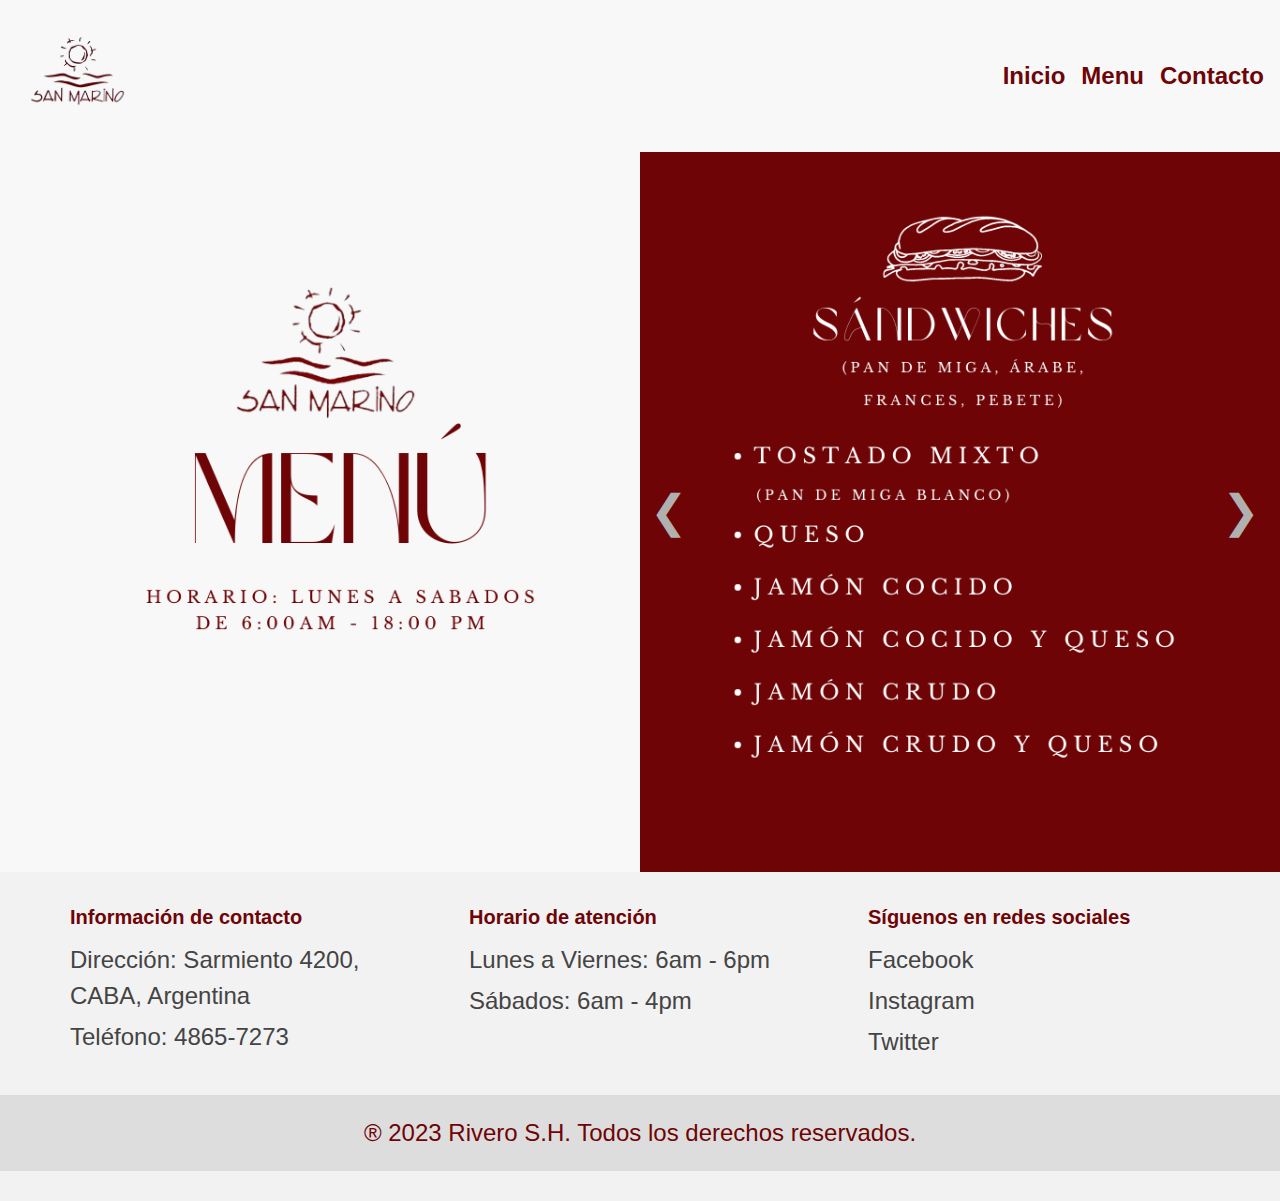
<file: index.html>
<!DOCTYPE html>
<html>
  <script type="text/javascript">
            
    if (screen.width >= 800) {
    document.location = "indexPC.html";
    }else{
      document.location = "indexMOVILE.html";
    }
  </script>
</html>
</file>
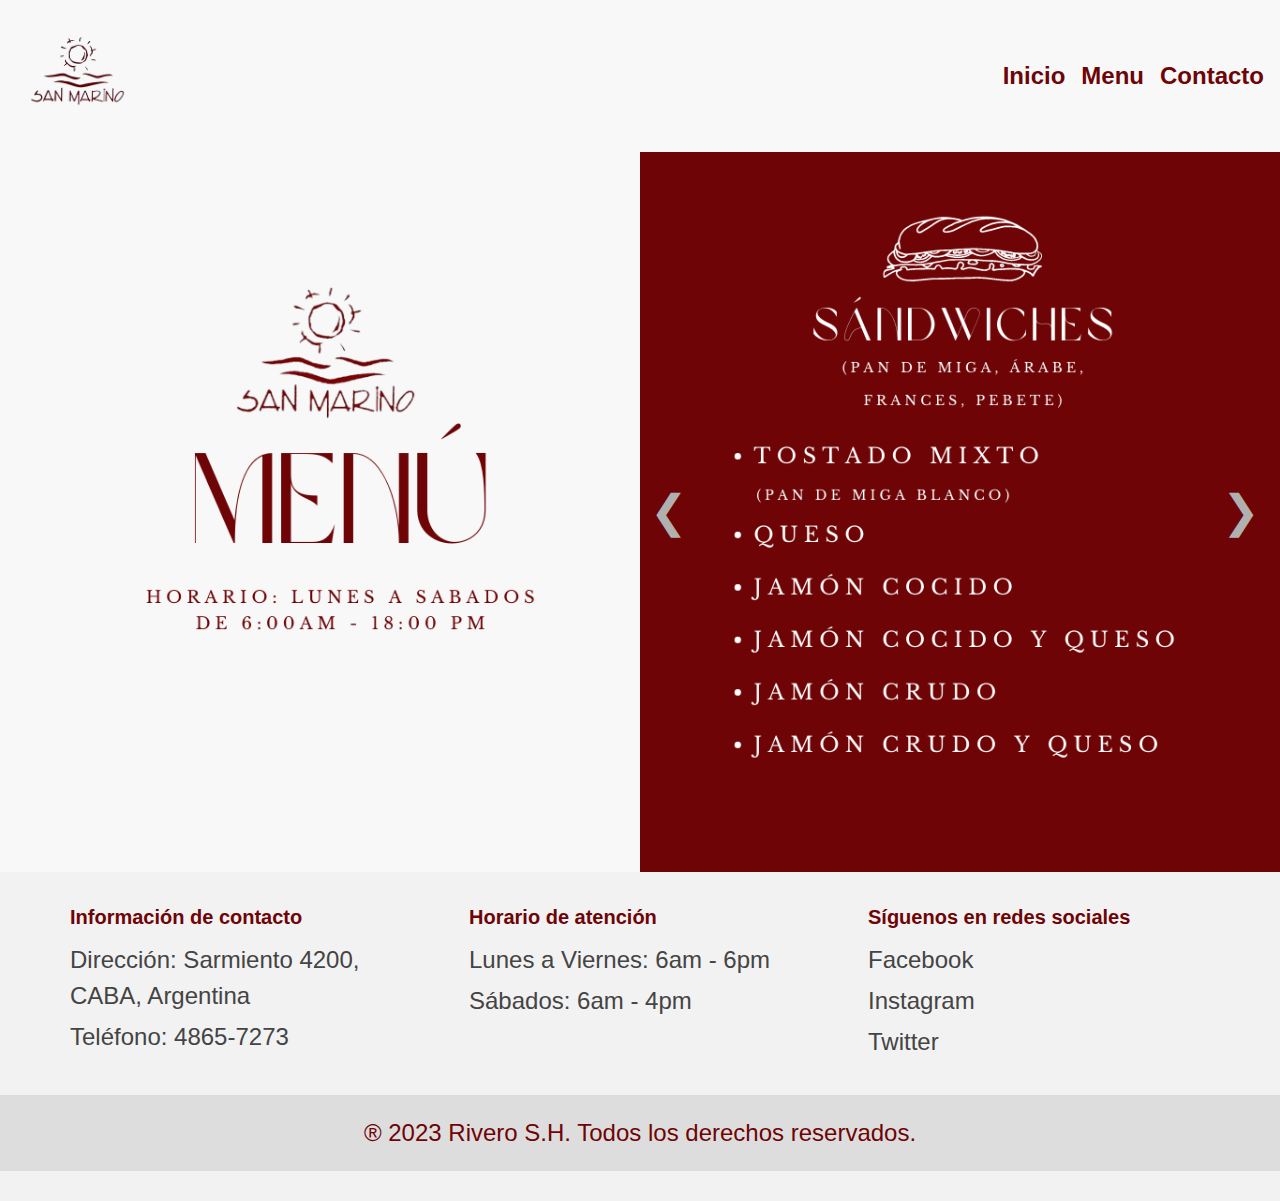
<file: indexMOVILE.html>
<!DOCTYPE html>
<html>
<head>
  <title>San Marino</title>
  <link rel="stylesheet" type="text/css" href="stylesMovile.css"> <!-- Enlace al archivo CSS -->
  <link rel="icon" href="Imagenes/LOGO/IconoPestaña.png">
</head>
<body>
  <script type="text/javascript">
            
    if (screen.width >= 800) {
    document.location = "indexPC.html";
    }
</script>
<header>
  <img src="Imagenes/LOGO/logo.png" alt="Logo" class="logo">
  <nav>
    <div class="menu-icon" onclick="toggleMenu()">
      <div class="line"></div>
      <div class="line"></div>
      <div class="line"></div>
    </div>
      <nav class="menu">
        <ul>
        <li><a href="#">Inicio</a></li> <!-- Opción de navegación: Inicio -->
        <li><a href="#">Menu</a></li> <!-- Opción de navegación: Menú -->
        <li><a href="#">Contacto</a></li> <!-- Opción de navegación: Contacto -->
      </ul>
    </nav>
  </header>

  <section class="carousel">
    <div class="carousel-slide">
      <span class="prev">&#10094;</span>
      <img class="desktop-image" src="Imagenes/PHONE/1.jpg" alt="Imagen 1">
      <img class="desktop-image" src="Imagenes/PHONE/2.jpg" alt="Imagen 2">
      <img class="desktop-image" src="Imagenes/PHONE/3.jpg" alt="Imagen 3">
      <span class="next">&#10095;</span>
    </div>
  </section>  
  <script src="script.js"></script> <!-- Enlace al archivo JavaScript -->
</body>

<footer id="contacto">
  <div class="contenedor">
    <div class="columna">
      <h3>Información de contacto</h3>
      <ul>
        <li>Dirección: Sarmiento 4200, CABA, Argentina</li>
        <li>Teléfono: 4865-7273</li>
        <li>Correo electrónico: info@restaurantexample.com</li>
      </ul>
    </div>
    <div class="columna">
      <h3>Horario de atención</h3>
      <ul>
        <li>Lunes a Viernes: 6am - 6pm</li>
        <li>Sábados: 6am - 4pm</li>
      </ul>
      <h3>Síguenos en redes sociales</h3>
      <ul>
        <li><a href="#">Facebook</a></li>
        <li><a href="https://www.instagram.com/sanmarinocafebar/">Instagram</a></li>
        <li><a href="#">Twitter</a></li>
      </ul>
    </div>
  </div>
  <div class="derechos">® 2023 Rivero S.H. Todos los derechos reservados.</div>
</footer>
</html>
</file>
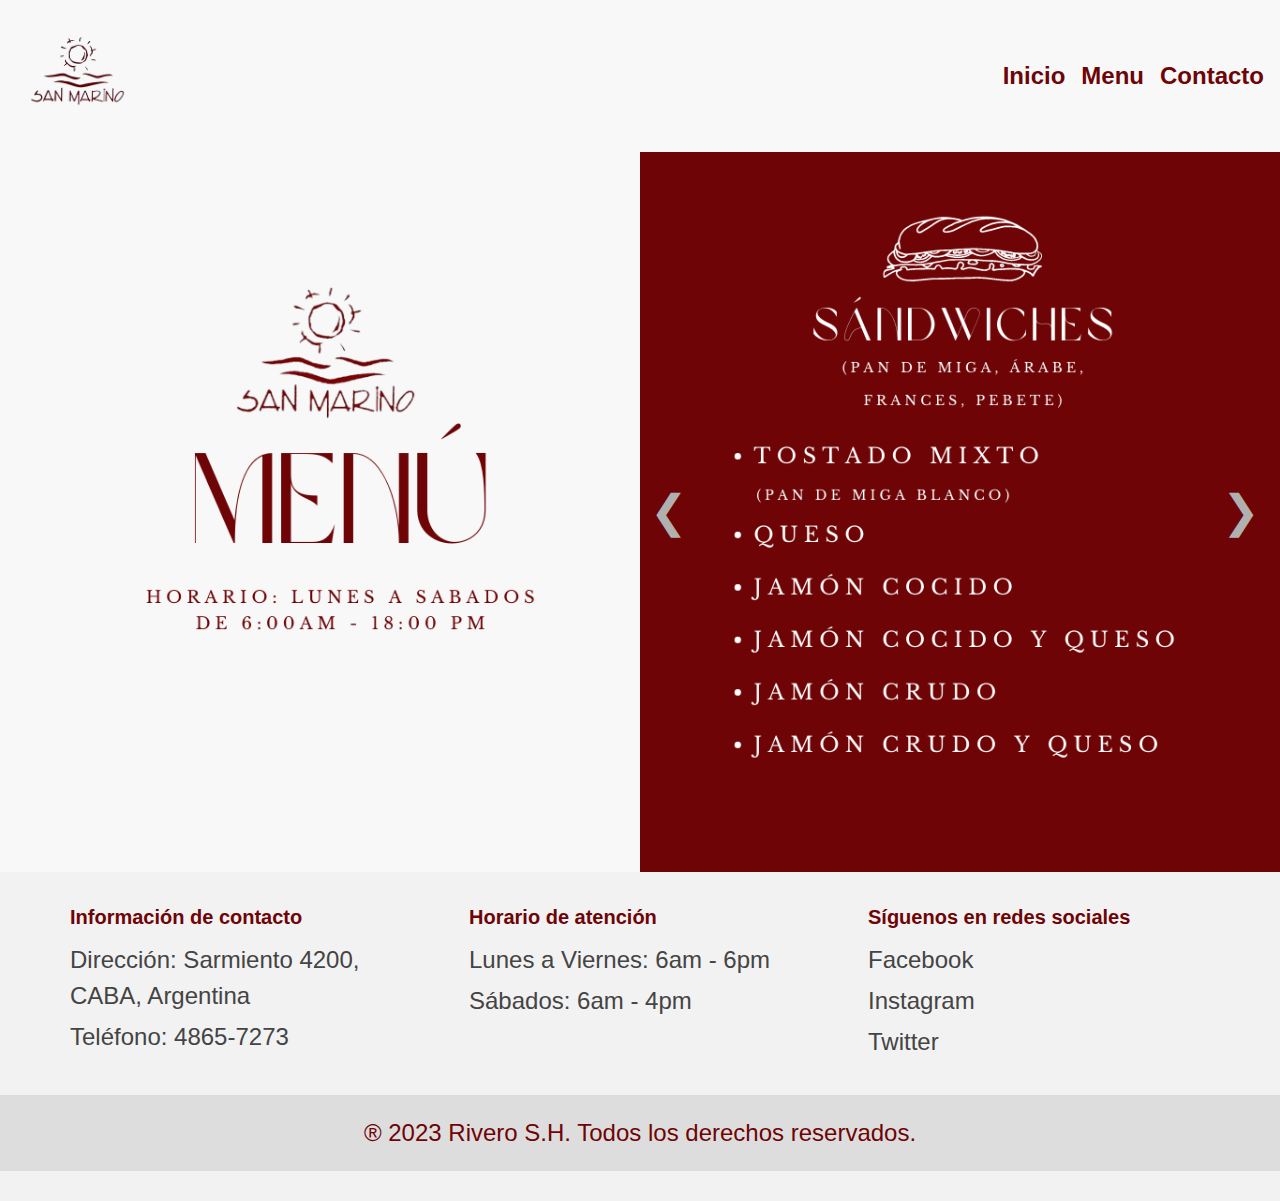
<file: indexPC.html>
<!DOCTYPE html>
<html>
<head>
  <title>San Marino</title>
  <link rel="icon" href="Imagenes/LOGO/IconoPestaña.png">
  <link rel="stylesheet" type="text/css" href="styles.css"> <!-- Enlace al archivo CSS -->
</head>
<body>
  <script type="text/javascript">
            
    if (screen.width <= 800) {
      document.location = "indexMOVILE.html";
    }
</script>
<header>
<img src="Imagenes/LOGO/logo.png" alt="Logo" class="logo">
  <nav>
    <div class="menu-icon" onclick="toggleMenu()">
      <div class="line"></div>
      <div class="line"></div>
      <div class="line"></div>
    </div>
      <nav class="menu">
        <ul>
        <li><a href="#">Inicio</a></li> <!-- Opción de navegación: Inicio -->
        <li><a href="#">Menu</a></li> <!-- Opción de navegación: Menú -->
        <li><a href="#">Contacto</a></li> <!-- Opción de navegación: Contacto -->
      </ul>
    </nav>
  </header>
  <div class="content">
    <div class="carousel-container">
      <section class="carousel">
        <div class="carousel-slide">
          <span class="prev">&#10094;</span>
          <img class="desktop-image" src="Imagenes/PC/4.png" alt="Imagen 1">
          <img class="desktop-image" src="Imagenes/PC/5.png" alt="Imagen 2">
          <img class="desktop-image" src="Imagenes/PC/6.png" alt="Imagen 3">
          <span class="next">&#10095;</span>
        </div>
      </section>
    </div>
  </div>
  <script src="script.js"></script> <!-- Enlace al archivo JavaScript -->
</body>

<footer id="contacto">
  <div class="contenedor">
    <div class="columna">
      <h3>Información de contacto</h3>
      <ul>
        <li>Dirección: Sarmiento 4200, CABA, Argentina</li>
        <li>Teléfono: 4865-7273</li>
                </ul>
    </div>
    <div class="columna">
      <h3>Horario de atención</h3>
      <ul>
        <li>Lunes a Viernes: 6am - 6pm</li>
        <li>Sábados: 6am - 4pm</li>
      </ul>
    </div>
    <div class="columna">
      <h3>Síguenos en redes sociales</h3>
      <ul>
        <li><a href="#">Facebook</a></li>
        <li><a href="https://www.instagram.com/sanmarino_cafebar/">Instagram</a></li>
        <li><a href="#">Twitter</a></li>
      </ul>
    </div>
  </div>
  <div class="derechos">® 2023 Rivero S.H. Todos los derechos reservados.</div>
</footer>
</html>
</file>
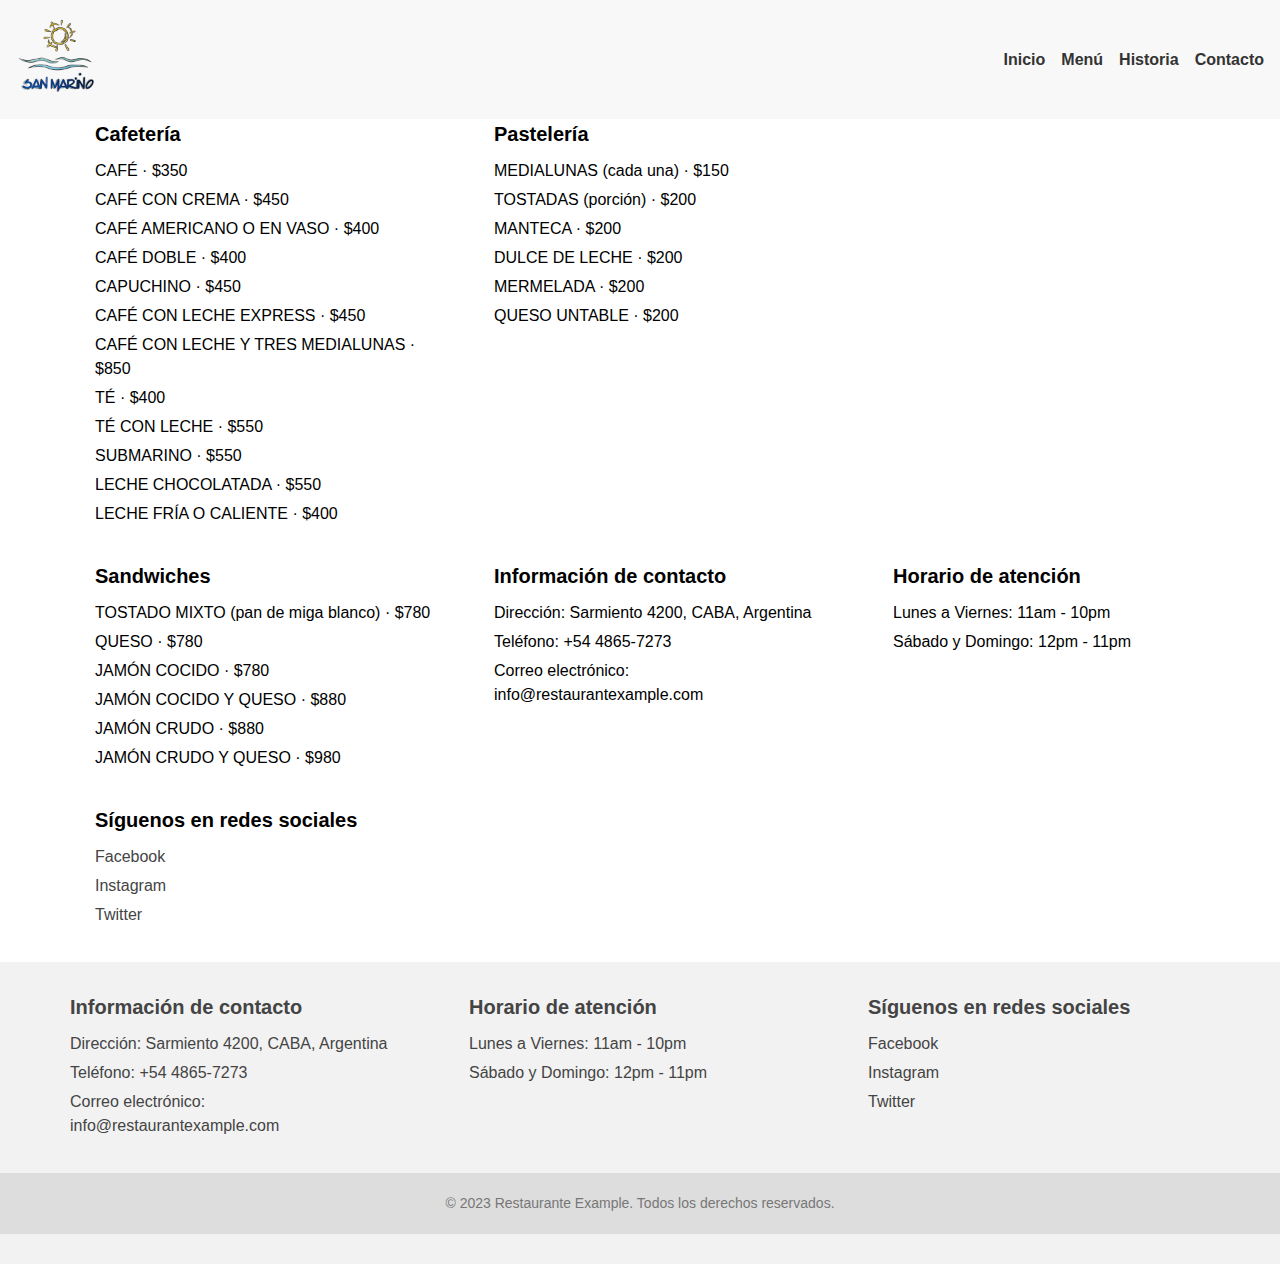
<file: menu.html>
<!DOCTYPE html>
<html>
<head>
  <title>Menú-SanMarino</title>
  <meta charset="UTF-8">
  <meta name="viewport" content="width=device-width, initial-scale=1.0">
  <link rel="stylesheet" href="style.css">
  <script src="script.js"></script>
</head>
<body>
  <header>
    <div class="logo">
      <img src="Logo_San_Marino-removebg-preview.png" alt="Logo del restaurante" style="width: 80px;">
    </div>
    <nav>
      <ul>
        <li><a href="#">Inicio</a></li>
        <li><a href="#blog">Menú</a></li>
        <li><a href="#historia">Historia</a></li>
        <li><a href="#contacto">Contacto</a></li>
      </ul>
    </nav>
  </header>
  <section class="menu">
    <div class="contenedor">
      <div class="columna">
        <h3>Cafetería</h3>
        <ul>
          <li>CAFÉ · $350</li>
          <li>CAFÉ CON CREMA · $450</li>
          <li>CAFÉ AMERICANO O EN VASO · $400</li>
          <li>CAFÉ DOBLE · $400</li>
          <li>CAPUCHINO · $450</li>
          <li>CAFÉ CON LECHE EXPRESS  · $450</li>
          <li>CAFÉ CON LECHE Y TRES MEDIALUNAS · $850</li>
          <li>TÉ · $400</li>
          <li>TÉ CON LECHE · $550</li>
          <li>SUBMARINO · $550</li>
          <li>LECHE CHOCOLATADA · $550</li>
          <li>LECHE FRÍA O CALIENTE · $400</li>
        </ul>
      </div>
      <div class="columna">
        <h3>Pastelería</h3>
        <ul>
          <li>MEDIALUNAS (cada una) · $150</li>
          <li>  TOSTADAS (porción) · $200</li>
          <li>  MANTECA · $200</li>
          <li>  DULCE DE LECHE · $200</li>
          <li>  MERMELADA · $200</li>
          <li>  QUESO UNTABLE · $200</li>
        </ul>
      </div>
      <div class="columna"></div>
    </div>
    <div class="contenedor">
      <div class="columna">
        <h3>Sandwiches</h3>
        <ul>
          <li>TOSTADO MIXTO (pan de miga blanco) · $780</li>
          <li> QUESO · $780</li>
          <li> JAMÓN COCIDO · $780</li>
          <li> JAMÓN COCIDO Y QUESO · $880</li>
          <li> JAMÓN CRUDO · $880</li>
          <li> JAMÓN CRUDO Y QUESO · $980</li>

        </ul>
      </div>
      <div class="columna">
        <h3>Información de contacto</h3>
        <ul>
          <li>Dirección: Sarmiento 4200, CABA, Argentina</li>
          <li>Teléfono: +54 4865-7273</li>
          <li>Correo electrónico: info@restaurantexample.com</li>
        </ul>
      </div>
      <div class="columna">
        <h3>Horario de atención</h3>
        <ul>
          <li>Lunes a Viernes: 11am - 10pm</li>
          <li>Sábado y Domingo: 12pm - 11pm</li>
        </ul>
      </div>
      <div class="columna">
        <h3>Síguenos en redes sociales</h3>
        <ul>
          <li><a href="#">Facebook</a></li>
          <li><a href="https://www.instagram.com/sanmarinocafebar/">Instagram</a></li>
          <li><a href="#">Twitter</a></li>
        </ul>
      </div>
    </div>
</section>
  <footer id="contacto">
    <div class="contenedor">
      <div class="columna">
        <h3>Información de contacto</h3>
        <ul>
          <li>Dirección: Sarmiento 4200, CABA, Argentina</li>
          <li>Teléfono: +54 4865-7273</li>
          <li>Correo electrónico: info@restaurantexample.com</li>
        </ul>
      </div>
      <div class="columna">
        <h3>Horario de atención</h3>
        <ul>
          <li>Lunes a Viernes: 11am - 10pm</li>
          <li>Sábado y Domingo: 12pm - 11pm</li>
        </ul>
      </div>
      <div class="columna">
        <h3>Síguenos en redes sociales</h3>
        <ul>
          <li><a href="#">Facebook</a></li>
          <li><a href="https://www.instagram.com/sanmarinocafebar/">Instagram</a></li>
          <li><a href="#">Twitter</a></li>
        </ul>
      </div>
    </div>
    <div class="derechos">© 2023 Restaurante Example. Todos los derechos reservados.</div>
  </footer>
  </html>
</file>
<file: stylesMovile.css>
* {
  box-sizing: border-box;
  margin: 0;
  padding: 0;
}

body {
  font-family: sans-serif;
  font-size: 35px;
  line-height: 1.5;
}

header {
  display: flex;
  justify-content: space-between;
  align-items: center;
  background-color: #f8f8f8;
  padding: 1rem;
  position: sticky;
  top: 0;
  z-index: 1;
}

.logo {
  flex: 0 0 auto;
  width: 240px;
  height: 240px;
}

nav ul {
  display: flex;
  list-style: none;
}

nav li {
  margin-left: 1rem;
}

nav a {
  text-decoration: none;
  color: #333;
  font-weight: bold;
  font-size: 35px;
}

nav a:hover {
  color: #000;
}

.menu-icon {
  display: none;
  cursor: pointer;
}

.menu {
  display: flex;
  align-items: center;
  margin-left: 50px;
}

.columnaMenu {
  display: flex;
  flex-wrap: wrap;
  justify-content: space-between;
  max-width: 1000px;
  margin: 0 auto;
  padding: 0 30px;
}

.columnaMenu h3 {
  margin-bottom: 10px;
  margin-right: 230px;
}

.columnaMenu ul {
  margin-inline: 30px;
}

.carousel {
  position: relative;
  width: 100%;
}

.carousel-slide {
  display: flex;
  justify-content: center;
  align-items: center;
  position: relative;
}

.carousel-slide img {
  width: 100%;
  height: auto;
}

.carousel-navigation {
  position: absolute;
  top: 50%;
  transform: translateY(-50%);
  display: flex;
  align-items: center;
}

.carousel-slide span {
  position: absolute;
  top: 50%;
  transform: translateY(-50%);
  font-size: 45px;
  color: #b0b0b0;
  cursor: pointer;
  padding: 10px;
}

.carousel-slide .prev {
  left: 10px;
}

.carousel-slide .next {
  right: 10px;
}



footer {
  background-color: #f2f2f2;
  padding: 30px 0;
  color: #444;
}

.contenedor {
  display: flex;
  flex-wrap: wrap;
  justify-content: space-between;
  max-width: 1200px;
  margin: 0 auto;
  padding: 0 30px;
}

.columna {
  width: 30%;
  margin-bottom: 30px;
}

.columna h3 {
  margin-bottom: 10px;
}

.columna ul {
  list-style: none;
  margin: 0;
  padding: 0;
}

.columna ul li {
  margin-bottom: 5px;
}

.columna ul li a {
  color: #444;
  text-decoration: none;
  font-size: 30px;
}

.derechos {
  font-size: 20px;
  text-align: center;
  padding: 20px 0;
  background-color: #ddd;
  color: #777;
}
</file>
<file: styles.css>
* {
  box-sizing: border-box;
  margin: 0;
  padding: 0;
}

body {
  font-family: sans-serif;
  font-size: 24px;
  line-height: 1.5;
}

header {
  display: flex;
  justify-content: space-between;
  align-items: center;
  background-color: #f8f8f8;
  padding: 1rem;
  position: sticky;
  top: 0;
  z-index: 1;
}

.logo {
  flex: 0 0 auto;
  width: 120px;
  height: 120px;
}

nav ul {
  display: flex;
  list-style: none;
}

nav li {
  margin-left: 1rem;
}

nav a {
  text-decoration: none;
  color: #6e0406;
  font-weight: bold;
}

nav a:hover {
  color: #000;
}

.menu-icon {
  display: none;
  cursor: pointer;
}

.menu {
  display: flex;
  align-items: center;
  margin-left: 50px;
}

.columnaMenu {
  display: flex;
  flex-wrap: wrap;
  justify-content: space-between;
  max-width: 1200px;
  margin: 0 auto;
  padding: 0 30px;
}

.columnaMenu h3 {
  font-size: 50px;
  margin-bottom: 10px;
  margin-right: 230px;
}

.columnaMenu ul li {
  font-size: 30px;
}

.columnaMenu ul {
  margin-inline: 30px;
}

/*Carrousel*/
.carousel {
  position: relative;
  width: 100%;
}

.carousel-slide {
  display: flex;
  justify-content: center;
  align-items: center;
  position: relative;
}

.carousel-slide img {
  width: 100%;
  height: 50%;
}

.carousel-navigation {
  position: absolute;
  top: 50%;
  transform: translateY(-50%);
  display: flex;
  align-items: center;
}

.carousel-slide span {
  position: absolute;
  top: 50%;
  transform: translateY(-50%);
  font-size: 45px;
  color: #b0b0b0;
  cursor: pointer;
  padding: 10px;
}

.carousel-slide .prev {
  left: 50%;
}

.carousel-slide .next {
  right: 10px;
}
.history {
  padding: 50px;
}

.history h2 {
  font-size: 24px;
  margin-bottom: 1rem;
}

.history p {
  text-align: justify;
}

.testimonios {
  padding: 50px;
}

.testimonios h2 {
  font-size: 24px;
  margin-bottom: 20px;
}

.testimonios-lista {
  list-style: none;
}

footer {
  background-color: #f2f2f2;
  padding: 30px 0;
  color: #444;
}

.contenedor {
  display: flex;
  flex-wrap: wrap;
  justify-content: space-between;
  max-width: 1200px;
  margin: 0 auto;
  padding: 0 30px;
}

.columna {
  width: 30%;
  margin-bottom: 30px;
}

.columna h3 {
  font-size: 20px;
  margin-bottom: 10px;
  color: #6e0406;
}

.columna ul {
  list-style: none;
  margin: 0;
  padding: 0;
}

.columna ul li {
  margin-bottom: 5px;
}

.columna ul li a {
  color: #444;
  text-decoration: none;

}

.derechos {
  font-size: px;
  text-align: center;
  padding: 20px 0;
  background-color: #ddd;
  color: #6e0406;
}
</file>
<file: style.css>
* {
    box-sizing: border-box;
    margin: 0;
    padding: 0;
  }
  
  body {
    font-family: Arial, sans-serif;
    font-size: 16px;
    line-height: 1.5;
  }
  
  header {
    display: flex;
    justify-content: space-between;
    align-items: center;
    background-color: #f8f8f8;
    padding: 1rem;
    position: sticky;
    top: 0;
    z-index: 1;
  }
  
  .logo {
    flex: 1;
  }
  
  .logo img {
    max-width: 100%;
  }
  
  nav ul {
    display: flex;
    list-style: none;
  }
  
  nav li {
    margin-left: 1rem;
  }
  
  nav a {
    text-decoration: none;
    color: #333;
    font-weight: bold;
  }
  
  nav a:hover {
    color: #000;
  }
  
  main {
    max-width: 800px;
    margin: 0 auto;
    padding: 2rem;
  }
  
  .historia h2 {
    margin-bottom: 1rem;
  }
  
  .historia p {
    text-align: justify;
  }
      
  footer {
    background-color: #f2f2f2;
    padding: 30px 0;
    font-size: 16px;
    color: #444;
  }
  
  .contenedor {
    display: flex;
    flex-wrap: wrap;
    justify-content: space-between;
    max-width: 1200px;
    margin: 0 auto;
    padding: 0 30px;
  }
  
  .columna {
    width: 30%;
    margin-bottom: 30px;
  }
  
  .columna h3 {
    font-size: 20px;
    margin-bottom: 10px;
  }
  
  .columna ul {
    list-style: none;
    margin: 0;
    padding: 0;
  }
  
  .columna ul li {
    margin-bottom: 5px;
  }
  
  .columna ul li a {
    color: #444;
    text-decoration: none;
  }
  
  .derechos {
    font-size: 14px;
    text-align: center;
    padding: 20px 0;
    background-color: #ddd;
    color: #777;
  }

  #blog {
    display: flex;
    flex-wrap: wrap;
    justify-content: space-between;
    margin: 50px 0;
  }
  
  .post {
    width: calc(33.33% - 20px);
    margin-bottom: 30px;
    text-align: center;
  }
  
  .post img {
    width: 100%;
    border-radius: 5px;
    margin-bottom: 10px;
  }
  
  .post h3 {
    font-size: 18px;
    margin-bottom: 10px;
  }
  
  .post p {
    font-size: 14px;
    line-height: 1.4;
    margin-bottom: 10px;
  }
  
  .post a {
    font-size: 14px;
    color: #fff;
    background-color: #FCA311;
    border-radius: 5px;
    padding: 10px 20px;
    transition: all 0.2s ease-in-out;
  }
  
  .post a:hover {
    background-color: #F37021;
    transform: scale(1.1);
  }
  
.menu{
  margin-left: 50px
}

.columnaMenu{
  display: flex;
  flex-wrap: wrap;
  justify-content: space-between;
  max-width: 1200px;
  margin: 0 auto;
  padding: 0 30px;
}

.columnaMenu h3 {
  font-size: 20px;
  margin-bottom: 10px;
  margin-right: 230px;
}
.columnaMenu ul li {
  font-size: 18px;
}

.columnaMenu ul{
  margin-inline: 30px

}
</file>
